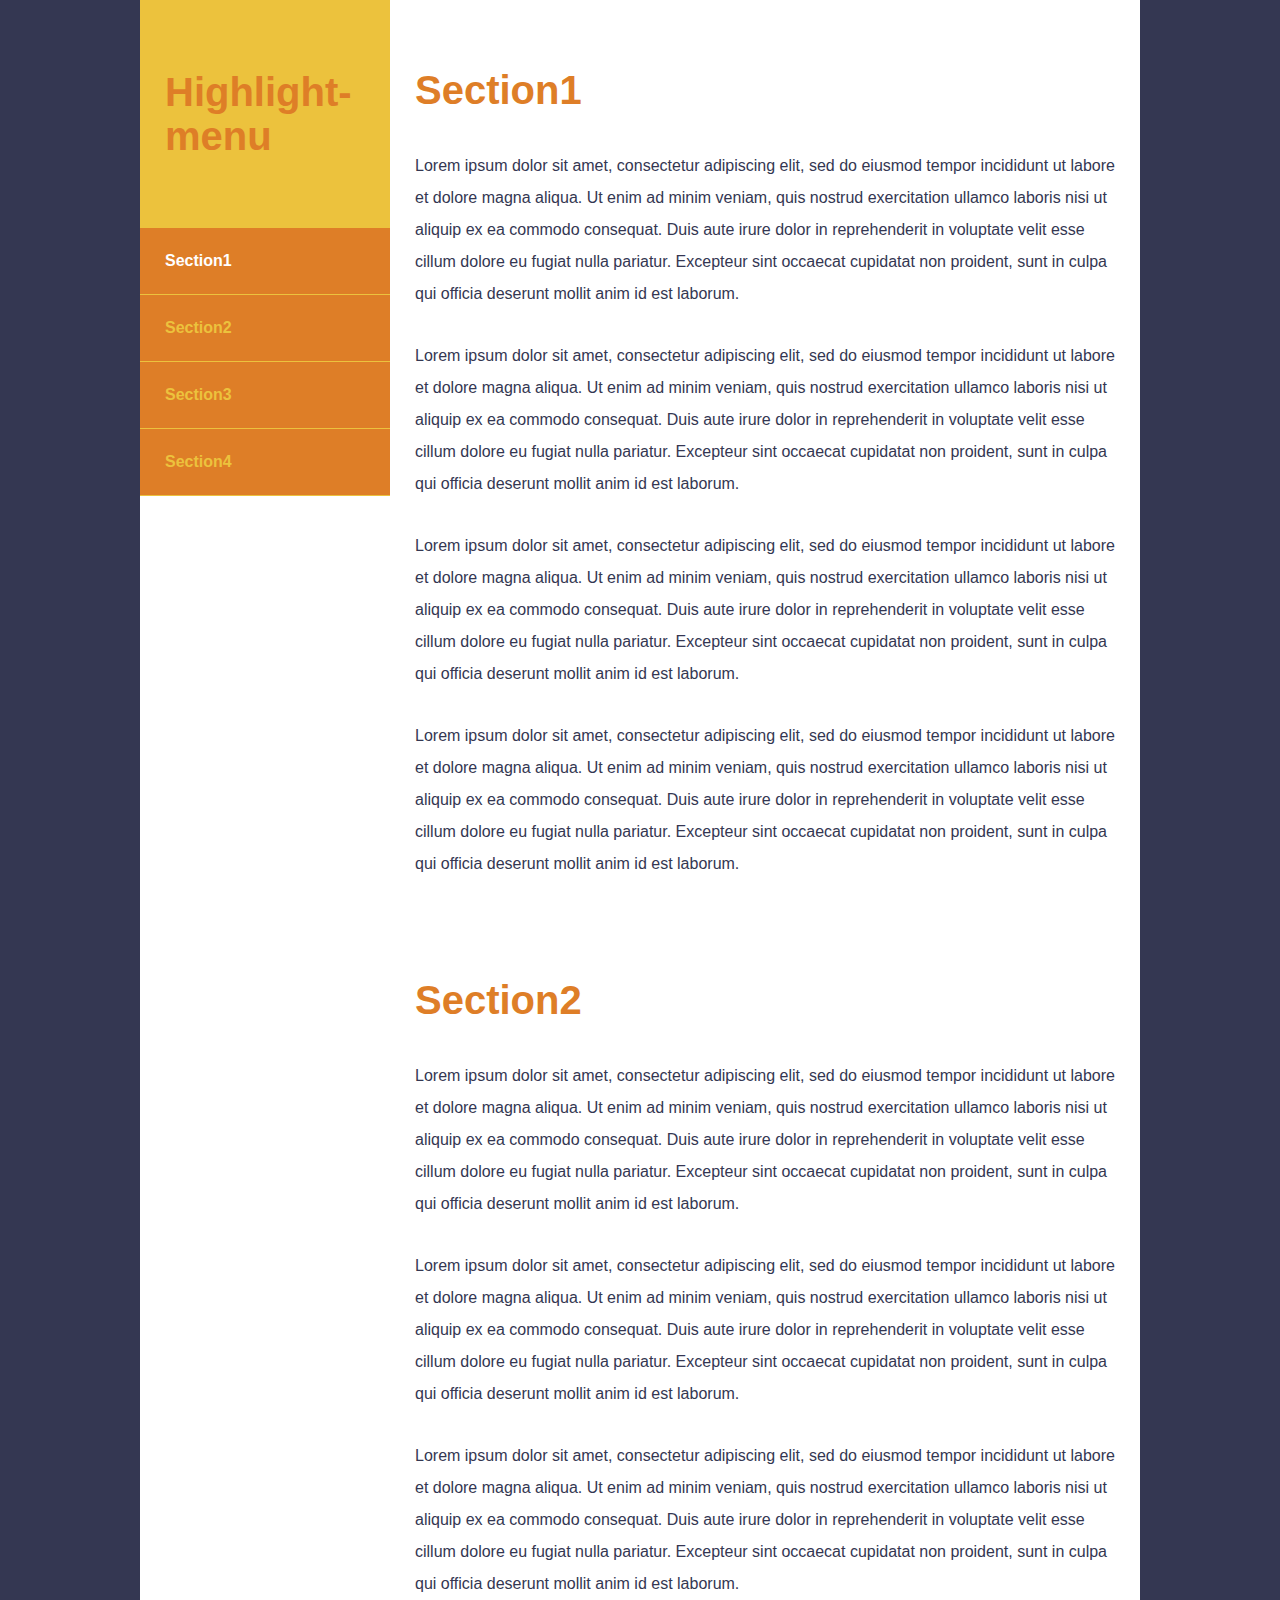
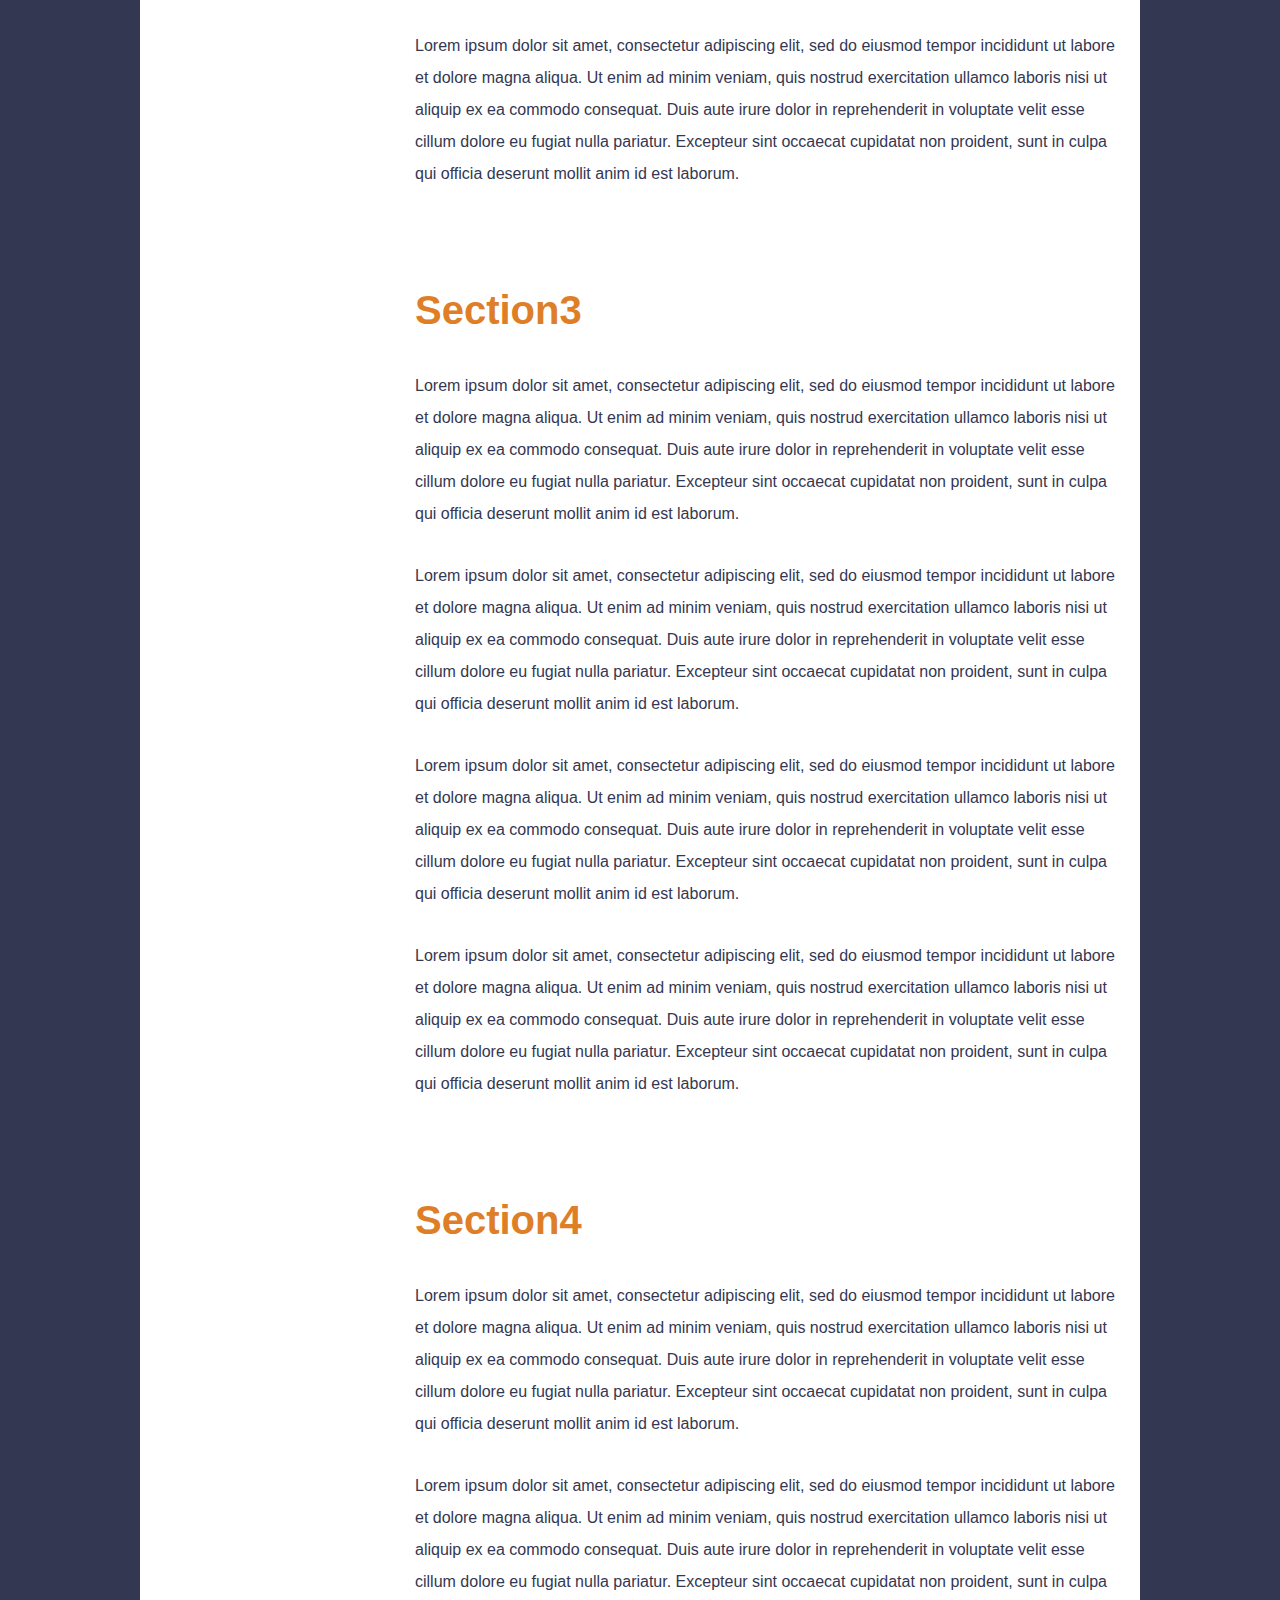
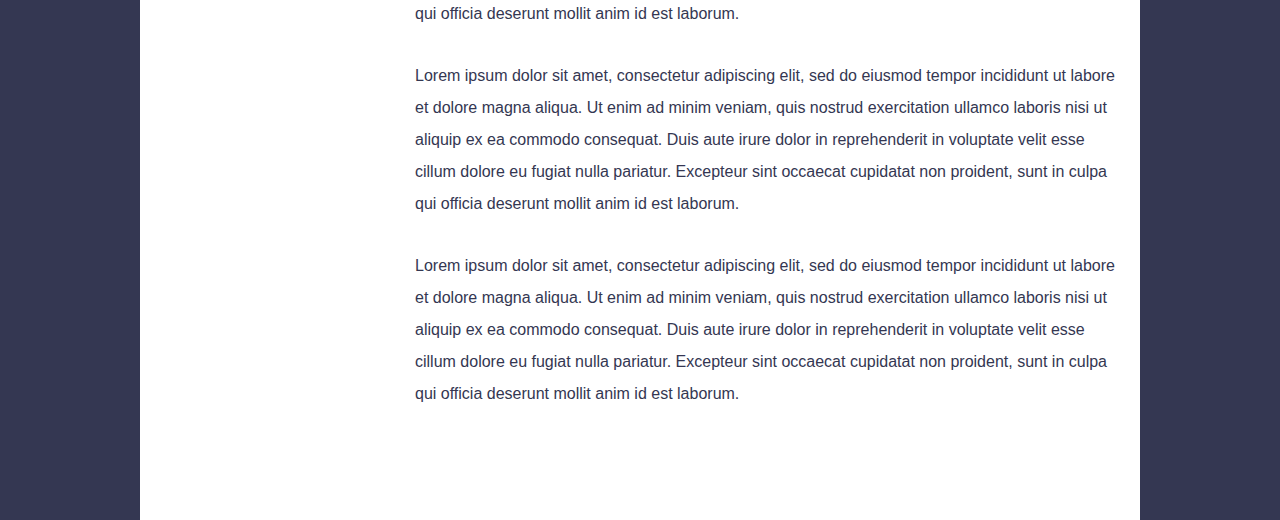
<file: 26_highlight-menu/index.html>
<!DOCTYPE html>
<html lang="ja">
<head>
    <meta charset="UTF-8">
    <meta name="viewport" content="width=device-width, initial-scale=1.0">
    <title>26_highlight-menu</title>
    <!-- css -->
    <link rel="stylesheet" href="css/reset.css">
    <link rel="stylesheet" href="css/style.css">
    <!-- js -->
    <script src="https://code.jquery.com/jquery-3.7.0.min.js" integrity="sha256-2Pmvv0kuTBOenSvLm6bvfBSSHrUJ+3A7x6P5Ebd07/g=" crossorigin="anonymous"></script>
    <script src="js/script.js"></script>
</head>
<body>
    <div id="wrapper">
        <header>
            <h1>Highlight-menu</h1>
            <nav>
                <ul>
                    <li class="current"><a href="#">Section1</a></li>
                    <li><a href="#">Section2</a></li>
                    <li><a href="#">Section3</a></li>
                    <li><a href="#">Section4</a></li>
                </ul>
            </nav>
        </header>

        <main>
            <section>
                <h1>Section1</h1>
                <p>
                    Lorem ipsum dolor sit amet, consectetur adipiscing elit, sed do eiusmod tempor incididunt ut labore et dolore magna aliqua. Ut enim ad minim veniam, quis nostrud exercitation ullamco laboris nisi ut aliquip ex ea commodo consequat. Duis aute irure dolor in reprehenderit in voluptate velit esse cillum dolore eu fugiat nulla pariatur. Excepteur sint occaecat cupidatat non proident, sunt in culpa qui officia deserunt mollit anim id est laborum.
                </p>

                <p>
                    Lorem ipsum dolor sit amet, consectetur adipiscing elit, sed do eiusmod tempor incididunt ut labore et dolore magna aliqua. Ut enim ad minim veniam, quis nostrud exercitation ullamco laboris nisi ut aliquip ex ea commodo consequat. Duis aute irure dolor in reprehenderit in voluptate velit esse cillum dolore eu fugiat nulla pariatur. Excepteur sint occaecat cupidatat non proident, sunt in culpa qui officia deserunt mollit anim id est laborum.
                </p>
                <p>
                    Lorem ipsum dolor sit amet, consectetur adipiscing elit, sed do eiusmod tempor incididunt ut labore et dolore magna aliqua. Ut enim ad minim veniam, quis nostrud exercitation ullamco laboris nisi ut aliquip ex ea commodo consequat. Duis aute irure dolor in reprehenderit in voluptate velit esse cillum dolore eu fugiat nulla pariatur. Excepteur sint occaecat cupidatat non proident, sunt in culpa qui officia deserunt mollit anim id est laborum.
                </p>
                <p>
                    Lorem ipsum dolor sit amet, consectetur adipiscing elit, sed do eiusmod tempor incididunt ut labore et dolore magna aliqua. Ut enim ad minim veniam, quis nostrud exercitation ullamco laboris nisi ut aliquip ex ea commodo consequat. Duis aute irure dolor in reprehenderit in voluptate velit esse cillum dolore eu fugiat nulla pariatur. Excepteur sint occaecat cupidatat non proident, sunt in culpa qui officia deserunt mollit anim id est laborum.
                </p>
                
            </section>

            <section>
                <h1>Section2</h1>
                <p>
                    Lorem ipsum dolor sit amet, consectetur adipiscing elit, sed do eiusmod tempor incididunt ut labore et dolore magna aliqua. Ut enim ad minim veniam, quis nostrud exercitation ullamco laboris nisi ut aliquip ex ea commodo consequat. Duis aute irure dolor in reprehenderit in voluptate velit esse cillum dolore eu fugiat nulla pariatur. Excepteur sint occaecat cupidatat non proident, sunt in culpa qui officia deserunt mollit anim id est laborum.
                </p>

                <p>
                    Lorem ipsum dolor sit amet, consectetur adipiscing elit, sed do eiusmod tempor incididunt ut labore et dolore magna aliqua. Ut enim ad minim veniam, quis nostrud exercitation ullamco laboris nisi ut aliquip ex ea commodo consequat. Duis aute irure dolor in reprehenderit in voluptate velit esse cillum dolore eu fugiat nulla pariatur. Excepteur sint occaecat cupidatat non proident, sunt in culpa qui officia deserunt mollit anim id est laborum.
                </p>
                <p>
                    Lorem ipsum dolor sit amet, consectetur adipiscing elit, sed do eiusmod tempor incididunt ut labore et dolore magna aliqua. Ut enim ad minim veniam, quis nostrud exercitation ullamco laboris nisi ut aliquip ex ea commodo consequat. Duis aute irure dolor in reprehenderit in voluptate velit esse cillum dolore eu fugiat nulla pariatur. Excepteur sint occaecat cupidatat non proident, sunt in culpa qui officia deserunt mollit anim id est laborum.
                </p>
                <p>
                    Lorem ipsum dolor sit amet, consectetur adipiscing elit, sed do eiusmod tempor incididunt ut labore et dolore magna aliqua. Ut enim ad minim veniam, quis nostrud exercitation ullamco laboris nisi ut aliquip ex ea commodo consequat. Duis aute irure dolor in reprehenderit in voluptate velit esse cillum dolore eu fugiat nulla pariatur. Excepteur sint occaecat cupidatat non proident, sunt in culpa qui officia deserunt mollit anim id est laborum.
                </p>
                
            </section>

            <section>
                <h1>Section3</h1>
                <p>
                    Lorem ipsum dolor sit amet, consectetur adipiscing elit, sed do eiusmod tempor incididunt ut labore et dolore magna aliqua. Ut enim ad minim veniam, quis nostrud exercitation ullamco laboris nisi ut aliquip ex ea commodo consequat. Duis aute irure dolor in reprehenderit in voluptate velit esse cillum dolore eu fugiat nulla pariatur. Excepteur sint occaecat cupidatat non proident, sunt in culpa qui officia deserunt mollit anim id est laborum.
                </p>

                <p>
                    Lorem ipsum dolor sit amet, consectetur adipiscing elit, sed do eiusmod tempor incididunt ut labore et dolore magna aliqua. Ut enim ad minim veniam, quis nostrud exercitation ullamco laboris nisi ut aliquip ex ea commodo consequat. Duis aute irure dolor in reprehenderit in voluptate velit esse cillum dolore eu fugiat nulla pariatur. Excepteur sint occaecat cupidatat non proident, sunt in culpa qui officia deserunt mollit anim id est laborum.
                </p>
                <p>
                    Lorem ipsum dolor sit amet, consectetur adipiscing elit, sed do eiusmod tempor incididunt ut labore et dolore magna aliqua. Ut enim ad minim veniam, quis nostrud exercitation ullamco laboris nisi ut aliquip ex ea commodo consequat. Duis aute irure dolor in reprehenderit in voluptate velit esse cillum dolore eu fugiat nulla pariatur. Excepteur sint occaecat cupidatat non proident, sunt in culpa qui officia deserunt mollit anim id est laborum.
                </p>
                <p>
                    Lorem ipsum dolor sit amet, consectetur adipiscing elit, sed do eiusmod tempor incididunt ut labore et dolore magna aliqua. Ut enim ad minim veniam, quis nostrud exercitation ullamco laboris nisi ut aliquip ex ea commodo consequat. Duis aute irure dolor in reprehenderit in voluptate velit esse cillum dolore eu fugiat nulla pariatur. Excepteur sint occaecat cupidatat non proident, sunt in culpa qui officia deserunt mollit anim id est laborum.
                </p>
                
            </section>

            <section>
                <h1>Section4</h1>
                <p>
                    Lorem ipsum dolor sit amet, consectetur adipiscing elit, sed do eiusmod tempor incididunt ut labore et dolore magna aliqua. Ut enim ad minim veniam, quis nostrud exercitation ullamco laboris nisi ut aliquip ex ea commodo consequat. Duis aute irure dolor in reprehenderit in voluptate velit esse cillum dolore eu fugiat nulla pariatur. Excepteur sint occaecat cupidatat non proident, sunt in culpa qui officia deserunt mollit anim id est laborum.
                </p>

                <p>
                    Lorem ipsum dolor sit amet, consectetur adipiscing elit, sed do eiusmod tempor incididunt ut labore et dolore magna aliqua. Ut enim ad minim veniam, quis nostrud exercitation ullamco laboris nisi ut aliquip ex ea commodo consequat. Duis aute irure dolor in reprehenderit in voluptate velit esse cillum dolore eu fugiat nulla pariatur. Excepteur sint occaecat cupidatat non proident, sunt in culpa qui officia deserunt mollit anim id est laborum.
                </p>
                <p>
                    Lorem ipsum dolor sit amet, consectetur adipiscing elit, sed do eiusmod tempor incididunt ut labore et dolore magna aliqua. Ut enim ad minim veniam, quis nostrud exercitation ullamco laboris nisi ut aliquip ex ea commodo consequat. Duis aute irure dolor in reprehenderit in voluptate velit esse cillum dolore eu fugiat nulla pariatur. Excepteur sint occaecat cupidatat non proident, sunt in culpa qui officia deserunt mollit anim id est laborum.
                </p>
                <p>
                    Lorem ipsum dolor sit amet, consectetur adipiscing elit, sed do eiusmod tempor incididunt ut labore et dolore magna aliqua. Ut enim ad minim veniam, quis nostrud exercitation ullamco laboris nisi ut aliquip ex ea commodo consequat. Duis aute irure dolor in reprehenderit in voluptate velit esse cillum dolore eu fugiat nulla pariatur. Excepteur sint occaecat cupidatat non proident, sunt in culpa qui officia deserunt mollit anim id est laborum.
                </p>
                
            </section>
        </main>
    </div>
    
</body>
</html>
</file>
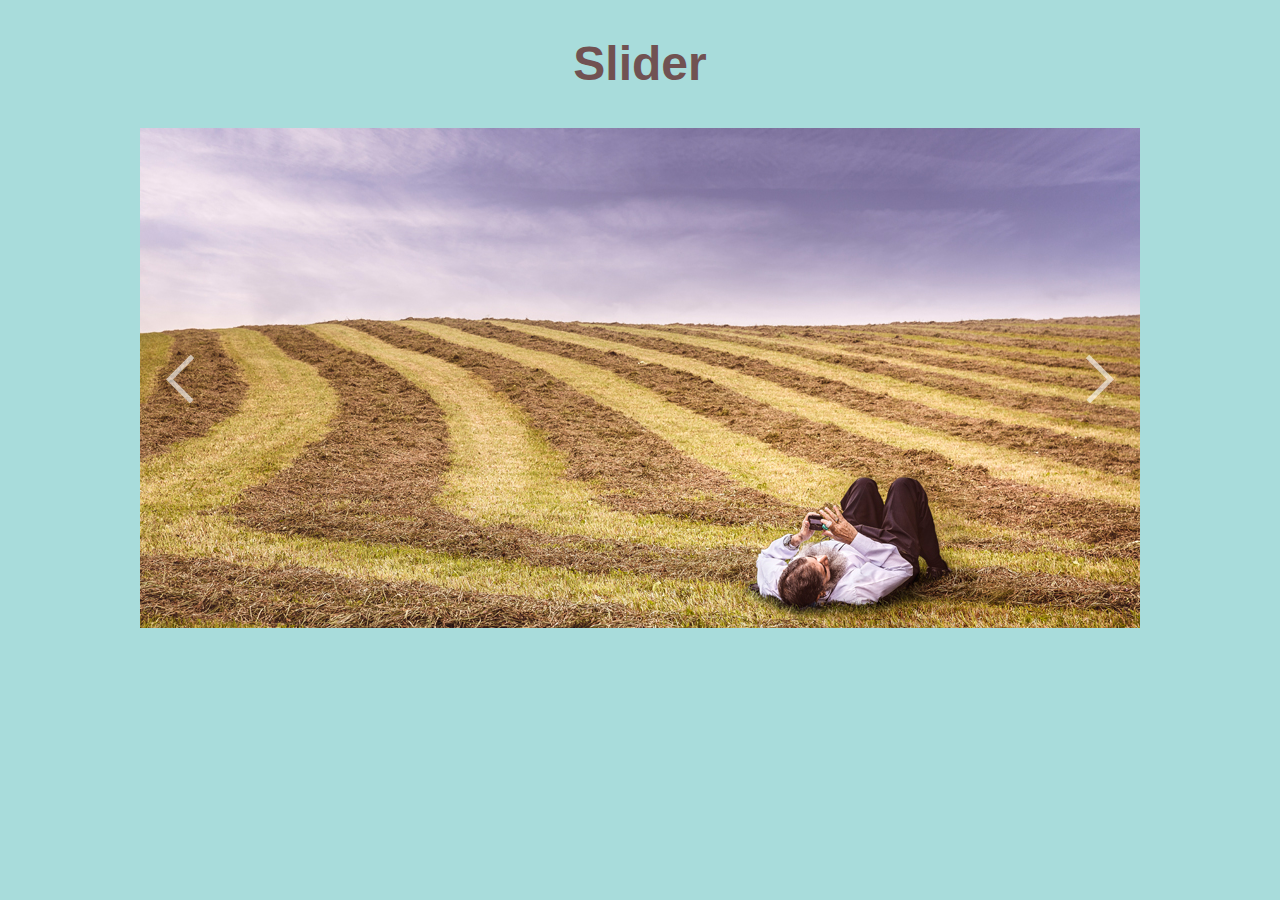
<file: 27_slider/index.html>
<!DOCTYPE html>
<html lang="ja">
<head>
    <meta charset="UTF-8">
    <meta name="viewport" content="width=device-width, initial-scale=1.0">
    <title>lesson27_slider</title>
    <!-- css -->
    <link rel="stylesheet" href="css/reset.css">
    <link rel="stylesheet" href="css/style.css">
    <!-- js -->
    <script src="https://code.jquery.com/jquery-3.7.0.min.js" integrity="sha256-2Pmvv0kuTBOenSvLm6bvfBSSHrUJ+3A7x6P5Ebd07/g=" crossorigin="anonymous"></script>
    <script src="js/script.js"></script>
</head>
<body>
    <div id="wrapper">
        <header>
            <h1>Slider</h1>
        </header>

        <div id="slide">
            <ul>
                <li>
                    <img src="img/img1.jpg" alt="img1">
                </li>
                <li>
                    <img src="img/img2.jpg" alt="img2">
                </li>
                <li>
                    <img src="img/img3.jpg" alt="img3">
                </li>
            </ul>

            <!-- 画像を右にスライド(左の画像を表示) -->
            <button id="prevBtn">
                <img src="img/prev.png" alt="Prev">
            </button>

            <!-- 画像を左にスライド -->
            <button id="nextBtn">
                <img src="img/next.png" alt="Next">
            </button>
        </div>
    </div>
    
</body>
</html>
</file>
<file: 26_highlight-menu/css/style.css>
@charset "utf-8";

body {
    font-family: Arial, Helvetica, sans-serif;
    background: #343752;
}
#wrapper {
    width: 1000px;
    margin: 0 auto;
}

header {
    position: fixed;
    width: 250px;
    background: #ecc23d;
}

header h1{
    padding: 70px 25px;
    color: #de7e27;
    font-size: 2.5em;
    line-height: 1.1em;
    font-weight: bold;
}

nav li {
    list-style-type: none;
    margin-bottom: 1px;
}

nav li a {
    display: block;
    padding: 25px;
    font-weight: bold;
    color: #ecc23d;
    background: #de7e27;
    text-decoration: none;
}

nav li.current a {
    color: #fff;
}

main {
    display: block;
    padding: 70px 25px 10px 275px ;
    background: #fff;
}

section {
    margin-bottom: 100px;
}

section h1 {
    color: #de7e27;
    font-size: 2.5em;
    font-weight: bold;
    margin-bottom: 40px;
}

p {
    margin-bottom: 30px;
    line-height: 2em;
    color: #343752;
}
</file>
<file: 27_slider/css/style.css>
@charset "utf-8";

body {
    font-family: Arial, sans-serif;
    background: #a8dcdb;
    color: #715252;
}

#wrapper{
    width: 1000px;
    margin: 0 auto;
}

header h1 {
    font-size: 3em;
    font-weight: bold;
    text-align: center;
    padding: 40px 25px;
}

#slide {
    position: relative;
    overflow: hidden;
    height: 500px;
}

#slide ul {
    position: absolute;
    width: 3000px;
}

#slide li {
    float: left;
    width: 1000px;
    list-style-type: none;
}

button {
    opacity: 0.6;
    transition: opacity 0.2s;
    border: none;
    background: none;
    cursor: pointer;
}

button:focus {
    outline: none;
}

button:hover{
    opacity: 1;
}

#prevBtn {
    position: absolute;
    top: 225px;
    left: 20px;
}

#nextBtn {
    position: absolute;
    top: 225px;
    right: 20px;
}

p {
    margin: 50px 0;
    line-height: 2em;
}
</file>
